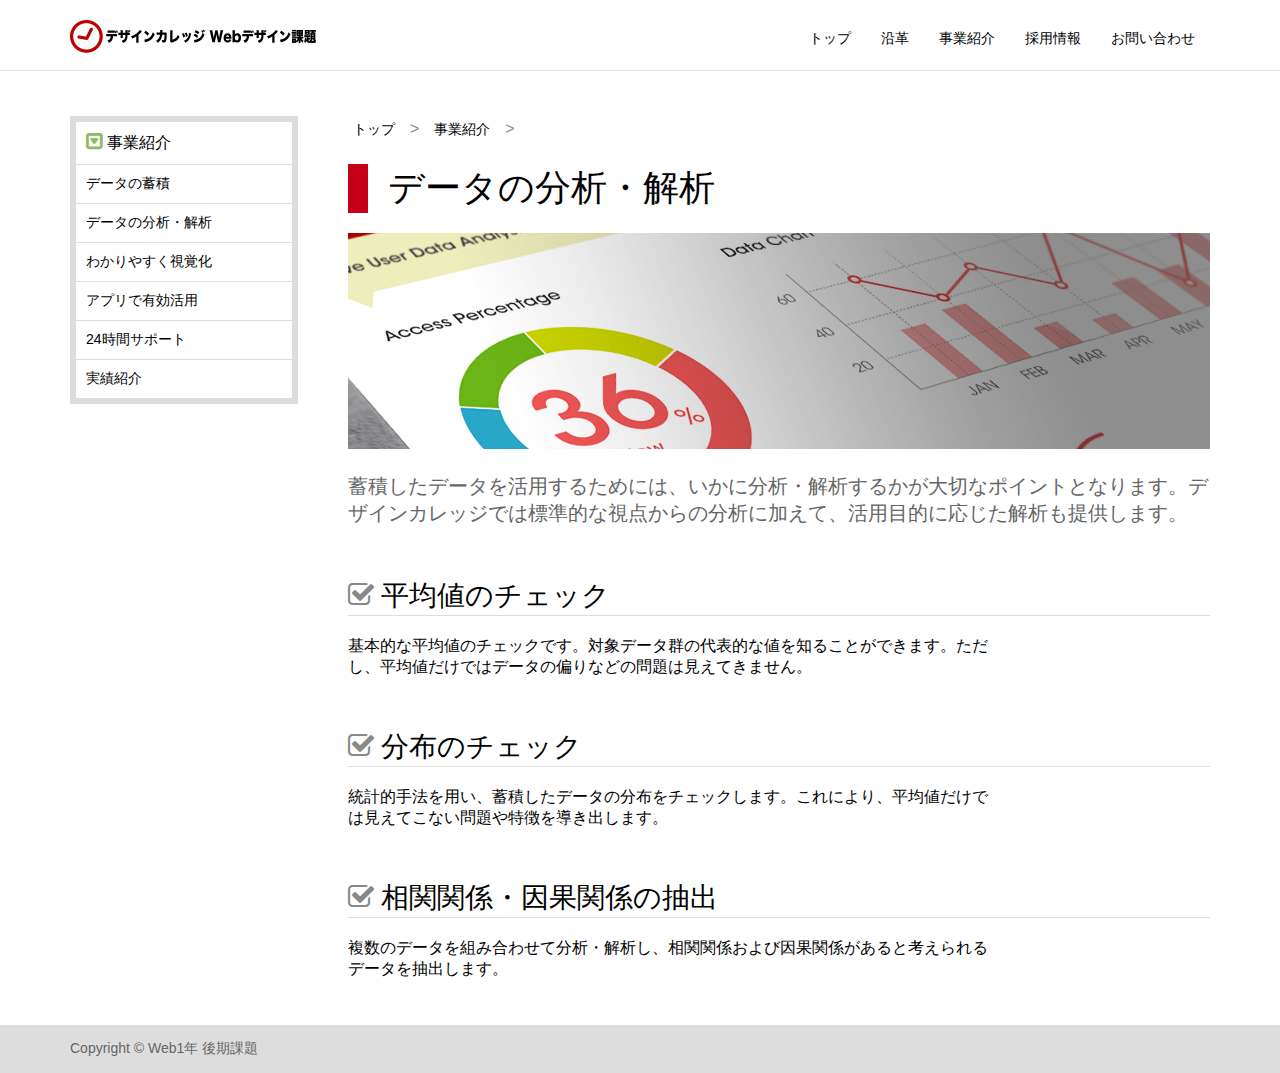
<file: index.html>
<!DOCTYPE html>
<html lang="ja">
<head>
<meta charset="UTF-8">
<title>Web1年-2016年後期課題</title>
<meta name="viewport" content="width=device-width">

<link href="./font-awesome-4.7.0/css/font-awesome.min.css" rel="stylesheet">

<link rel="stylesheet" href="style.css">

<script src="./jquery-1.11.1.min.js"></script>
<script>
$(function(){

	$("#menubtn").click(function(){
		$("#menu").slideToggle();
	});

});
</script>
</head>
<body class="contents">

<div class="boxA">
<div class="boxA-inner">
<div class="box1">
	<div class="site">
	<h1><a href="#"><img src="img/logo-large.png" alt="Web1年後期課題ロゴ" width="250" height="33"></a></h1>
	</div>
</div>

<div class="box2">

	<button type="button" id="menubtn">
	<i class="fa fa-bars"></i><span>MENU</span>
	</button>

	<nav class="menu" id="menu">
	<ul>
	<li><a href="#">トップ</a></li>
	<li><a href="#">沿革</a></li>
	<li><a href="#">事業紹介</a></li>
	<li><a href="#">採用情報</a></li>
	<li><a href="#">お問い合わせ</a></li>
	</ul>
	</nav>
</div>
</div>
</div>


<div class="box7">
<div class="box7-1">

	<article class="kiji">

	<div class="bread">
	<ol>
	<li><a href="#">トップ</a></li>
	<li><a href="#">事業紹介</a></li>
	</ol>
	</div>

	<h1>データの分析・解析</h1>

	<img src="img/header-data.jpg" alt="" class="kijiimg">

	<p class="lead">蓄積したデータを活用するためには、いかに分析・解析するかが大切なポイントとなります。デザインカレッジでは標準的な視点からの分析に加えて、活用目的に応じた解析も提供します。</p>

	<h2><i class="fa fa-check-square-o"></i>平均値のチェック</h2>

	<p>基本的な平均値のチェックです。対象データ群の代表的な値を知ることができます。ただし、平均値だけではデータの偏りなどの問題は見えてきません。</p>


	<h2><i class="fa fa-check-square-o"></i>分布のチェック</h2>

	<p>統計的手法を用い、蓄積したデータの分布をチェックします。これにより、平均値だけでは見えてこない問題や特徴を導き出します。</p>


	<h2><i class="fa fa-check-square-o"></i>相関関係・因果関係の抽出</h2>

	<p>複数のデータを組み合わせて分析・解析し、相関関係および因果関係があると考えられるデータを抽出します。</p>

	</article>

</div>
<div class="box7-2">

	<aside class="sidemenu">
	<h1><i class="fa fa-caret-square-o-down"></i>事業紹介</h1>
	<ul>
	<li><a href="#">データの蓄積</a></li>
	<li><a href="#">データの分析・解析</a></li>
	<li><a href="#">わかりやすく視覚化</a></li>
	<li><a href="#">アプリで有効活用</a></li>
	<li><a href="#">24時間サポート</a></li>
	<li><a href="#">実績紹介</a></li>
	</ul>
	</aside>

</div>
</div>


<div class="box5">
<div class="box5-inner">
	<div class="copyright">
	<p>Copyright &copy; Web1年 後期課題</p>
	</div>
</div>
</div>


</body>
</html>
</file>
<file: style.css>
@charset "UTF-8";


body	{margin: 0;
	font-family: 'メイリオ', 'Hiragino Kaku Gothic Pro', sans-serif}


/* サイト名 */
.site h1 a	{color: #000000;
	text-decoration: none}

.site h1	{margin: 0;
	font-size: 30px}

.site img	{border: none}


/* ヘッダー画像 */
.topimg	{max-width: 100%;
	height: auto;
	vertical-align: bottom}

/* キャッチコピー */
.catch	{margin: 0;
	padding: 15px;
	background-color: rgba(255,255,255,0.7);
	font-size: 28px}

/* ヘッダー画像にキャッチコピーを重ねる */
.top	{position: relative}

.catch	{position: absolute;
	bottom: 7%;
	left: 3%}



/* 概要 */
.gaiyou a	{display: block;
	background-color: #222222;
	color: #ffffff;
	text-align: center;
	text-decoration: none}

.gaiyou a:hover	{opacity: 0.8}

.gaiyou i	{display: block;
	padding-top: 40px;
	padding-bottom: 40px;
	font-size: 38px}

.gaiyou .fa-database	{background-color: #bfbd13}

.gaiyou .fa-bar-chart-o	{background-color: #c58839}

.gaiyou .fa-envelope	{background-color: #859f46}

.gaiyou h1	{margin-top: 0;
	margin-bottom: 0;
	padding-top: 5px;
	padding-bottom: 5px;
	font-size: 20px;
	font-weight: normal}

.gaiyou p	{margin-top: 0;
	margin-bottom: 0;
	padding-top: 15px;
	padding-bottom: 15px;
	background-color: #524e3c;
	font-size: 12px}


/* お知らせ */
.news	{padding: 20px;
	border: solid 5px #dddddd}

.news h1	{margin-top: 0;
	margin-bottom: 5px;
	font-size: 18px;
	color: #666666}

.news ul	{margin: 0;
	padding: 0;
	list-style: none}

.news li a	{display: block;
	padding: 5px;
	border-bottom: dotted 2px #dddddd;
	color: #000000;
	font-size: 14px;
	text-decoration: none}

.news li a:hover	{background-color: #eeeeee}

.news time	{color: #888888;
	font-weight: bold}

.news a:after	{content: "";
	display: block;
	clear: both}

.news time	{float: left;
	width: 60px}

.news .text	{float: none;
	width: auto;
	margin-left: 60px}


/* SNSメニュー */
.follow ul	{margin: 0;
	padding: 0;
	list-style: none}

.follow li a	{display: block;
	margin-bottom: 10px;
	padding: 10px;
	border-radius: 4px;
	color: #ffffff;
	font-size: 14px;
	text-decoration: none}

.follow li a:hover	{opacity: 0.8}

.follow-tw	{background-color: #63bafb}
.follow-fb	{background-color: #5288f7}
.follow-gp	{background-color: #f65d4a}

.follow i	{margin-right: 10px;
	font-size: 24px;
	vertical-align: middle}


/* 補足説明 */
.follow-info	{margin-top: 0;
	margin-bottom: 20px;
	padding: 10px;
	background-color: #dddddd;
	font-size: 14px;
	text-align: center}

.follow-info {
	position: relative;
	background: #dddddd;
}
.follow-info:after {
	top: 100%;
	left: 50%;
	border: solid transparent;
	content: " ";
	height: 0;
	width: 0;
	position: absolute;
	pointer-events: none;
	border-color: rgba(221, 221, 221, 0);
	border-top-color: #dddddd;
	border-width: 15px;
	margin-left: -15px;
}



/* 記事 */
.kiji h1	{margin-top: 0;
	margin-bottom: 20px;
	padding-left: 20px;
	border-left: solid 20px #c50018;
	font-size: 36px;
	font-weight: normal}

.kiji h2	{margin-top: 50px;
	margin-bottom: 20px;
	border-bottom: solid 1px #dddddd;
	font-size: 28px;
	font-weight: normal}

.kiji h2 i	{margin-right: 7px;
	color: #888888}

.kiji p	{max-width: 640px;
	margin-top: 0;
	margin-bottom: 20px}

.kiji .lead	{max-width: 100%;
	font-size: 20px;
	color: #666666}

.kijiimg	{max-width: 100%;
	height: auto;
	margin-bottom: 20px}


/* パンくずリスト */
.bread	{margin-bottom: 20px}

.bread ol	{margin: 0;
	padding: 0;
	list-style: none}

.bread li a	{display: inline-block;
	padding: 5px;
	color: #000000;
	font-size: 14px;
	text-decoration: none}

.bread li a:hover	{background-color: #eeeeee}

.bread ol:after	{content: "";
	display: block;
	clear: both}

.bread li	{float: left;
	width: auto}

.bread li:after	{content: '\003e';
	margin-left: 10px;
	margin-right: 10px;
	color: #888888}


/* サイドメニュー */
.sidemenu	{border: solid 6px #dddddd}

.sidemenu h1	{margin: 0;
	padding: 10px;
	font-size: 16px;
	font-weight: normal}

.sidemenu h1 i	{margin-right: 5px;
	color: #8abc60;
	font-size: larger}

.sidemenu ul	{margin: 0;
	padding: 0;
	list-style: none}

.sidemenu li a	{display: block;
	padding: 10px;
	border-top: solid 1px #dddddd;
	color: #000000;
	font-size: 14px;
	text-decoration: none}

.sidemenu li a:hover	{background-color: #eeeeee}



/* コピーライト */
.copyright p	{margin: 0;
	color: #666666;
	font-size: 14px}


/* BOX Aの下に罫線を挿入（コンテンツページのみ） */
.contents .boxA	{border-bottom: solid 1px #dddddd}


/* BOX5をバーの形にする */
.box5	{padding-top: 15px;
	padding-bottom: 15px;
	background-color: #dddddd}


/* ボックスの左右 */
.boxA, .box4, .box5, .box6, .box7
	{padding-left: 15px;
	padding-right: 15px}


/* ボックスの上下 */
.boxA	{padding-top: 20px;
	padding-bottom: 10px}

.box4	{padding-top: 20px;
	padding-bottom: 20px}

.box4-1	{padding-bottom: 20px}

.box6	{padding-top: 20px}

.box6-1, .box6-2, .box6-3
	{padding-bottom: 10px}

.box7	{padding-top: 25px;
	padding-bottom: 25px}


/* ########### 359px以下 ########### */
@media (max-width: 359px) {

/* サイト名 */
.site img	{width: 225px;
	height: auto}

}


/* ########### 599px以下 ########### */
@media (max-width: 599px) {

/* ナビゲーション */
.menu li a	{padding: 10px 7px;
	font-size: 11px}

/* キャッチコピー */
.catch	{padding: 5px 10px;
	font-size: 12px}

/* 記事 */
.kiji h1	{font-size: 26px}

.kiji h2	{font-size: 20px}

.kiji .lead	{font-size: 16px}

}



/* ########### 767px以下 ########### */
@media (max-width: 767px) {

/* トグルボタン */
#menubtn	{padding: 6px 12px;
	border: solid 1px #aaaaaa;
	border-radius: 5px;
	background-color: #ffffff;
	position: absolute;
	top: 20px;
	right: 15px;
	cursor: pointer}

#menubtn:hover	{background-color: #dddddd}

#menubtn:focus	{outline: none}

#menubtn i	{color: #888888;
	font-size: 18px}

#menubtn span	{display: inline-block;
	text-indent: -9999px}

/* ナビゲーションメニュー（縦並び） */
.menu	{display: none}

.menu ul	{margin: 0;
	padding: 0;
	list-style: none}

.menu li a	{display: block;
	padding: 5px;
	color: #000000;
	font-size: 14px;
	text-decoration: none}

.menu li a:hover	{background-color: #eeeeee}

}


/* ########### 768px以上 ########### */
@media (min-width: 768px) {

/* トグルボタン */
#menubtn	{display: none}

/* ナビゲーション */
#menu	{display: block !important}

.menu ul	{margin: 0;
	padding: 0;
	list-style: none}

.menu li a	{display: block;
	padding: 10px 15px;
	color: #000000;
	font-size: 14px;
	text-decoration: none}

.menu li a:hover	{background-color: #eeeeee}

.menu ul:after	{content: "";
	display: block;
	clear: both}

.menu li	{float: left;
	width: auto}

/* BOX1とBOX2を横に並べる設定 */
.boxA:after	{content: "";
	display: block;
	clear: both}

.box1	{float: left;
	width: auto}

.box2	{float: right;
	width: auto}

/* BOX4-1とBOX4-2を横に並べる設定 */
.box4:after	{content: "";
	display: block;
	clear: both}

.box4-1	{float: left;
	width: 70%;
	padding-right: 35px;
	-moz-box-sizing: border-box;
	-webkit-box-sizing: border-box;
	box-sizing: border-box}

.box4-2	{float: left;
	width: 30%}


/* BOX6-1、BOX6-2、BOX6-3を横に並べる設定 */
.box6:after	{content: "";
	display: block;
	clear: both}

.box6-1	{float: left;
	width: 32%;
	margin-right: 2%}

.box6-2	{float: left;
	width: 32%;
	margin-right: 2%}

.box6-3	{float: left;
	width: 32%}


/* BOX7-1とBOX7-2を横に並べる設定 */
.box7:after	{content: "";
	display: block;
	clear: both}

.box7-1	{float: right;
	width: 80%;
	padding-left: 50px;
	-moz-box-sizing: border-box;
	-webkit-box-sizing: border-box;
	box-sizing: border-box}

.box7-2	{float: left;
	width: 20%}


}


/* ########### 1190px以上 ########### */
@media (min-width: 1190px) {

/* 全体の横幅を固定 */
.box3, .box4, .boxA-inner, .box5-inner, .box6, .box7
	{width: 1140px;
	margin-left: auto;
	margin-right: auto}

/* BOX Aの下に罫線を挿入 */
.boxA	{margin-bottom: 20px;
	border-bottom: solid 1px #dddddd}

}
</file>
